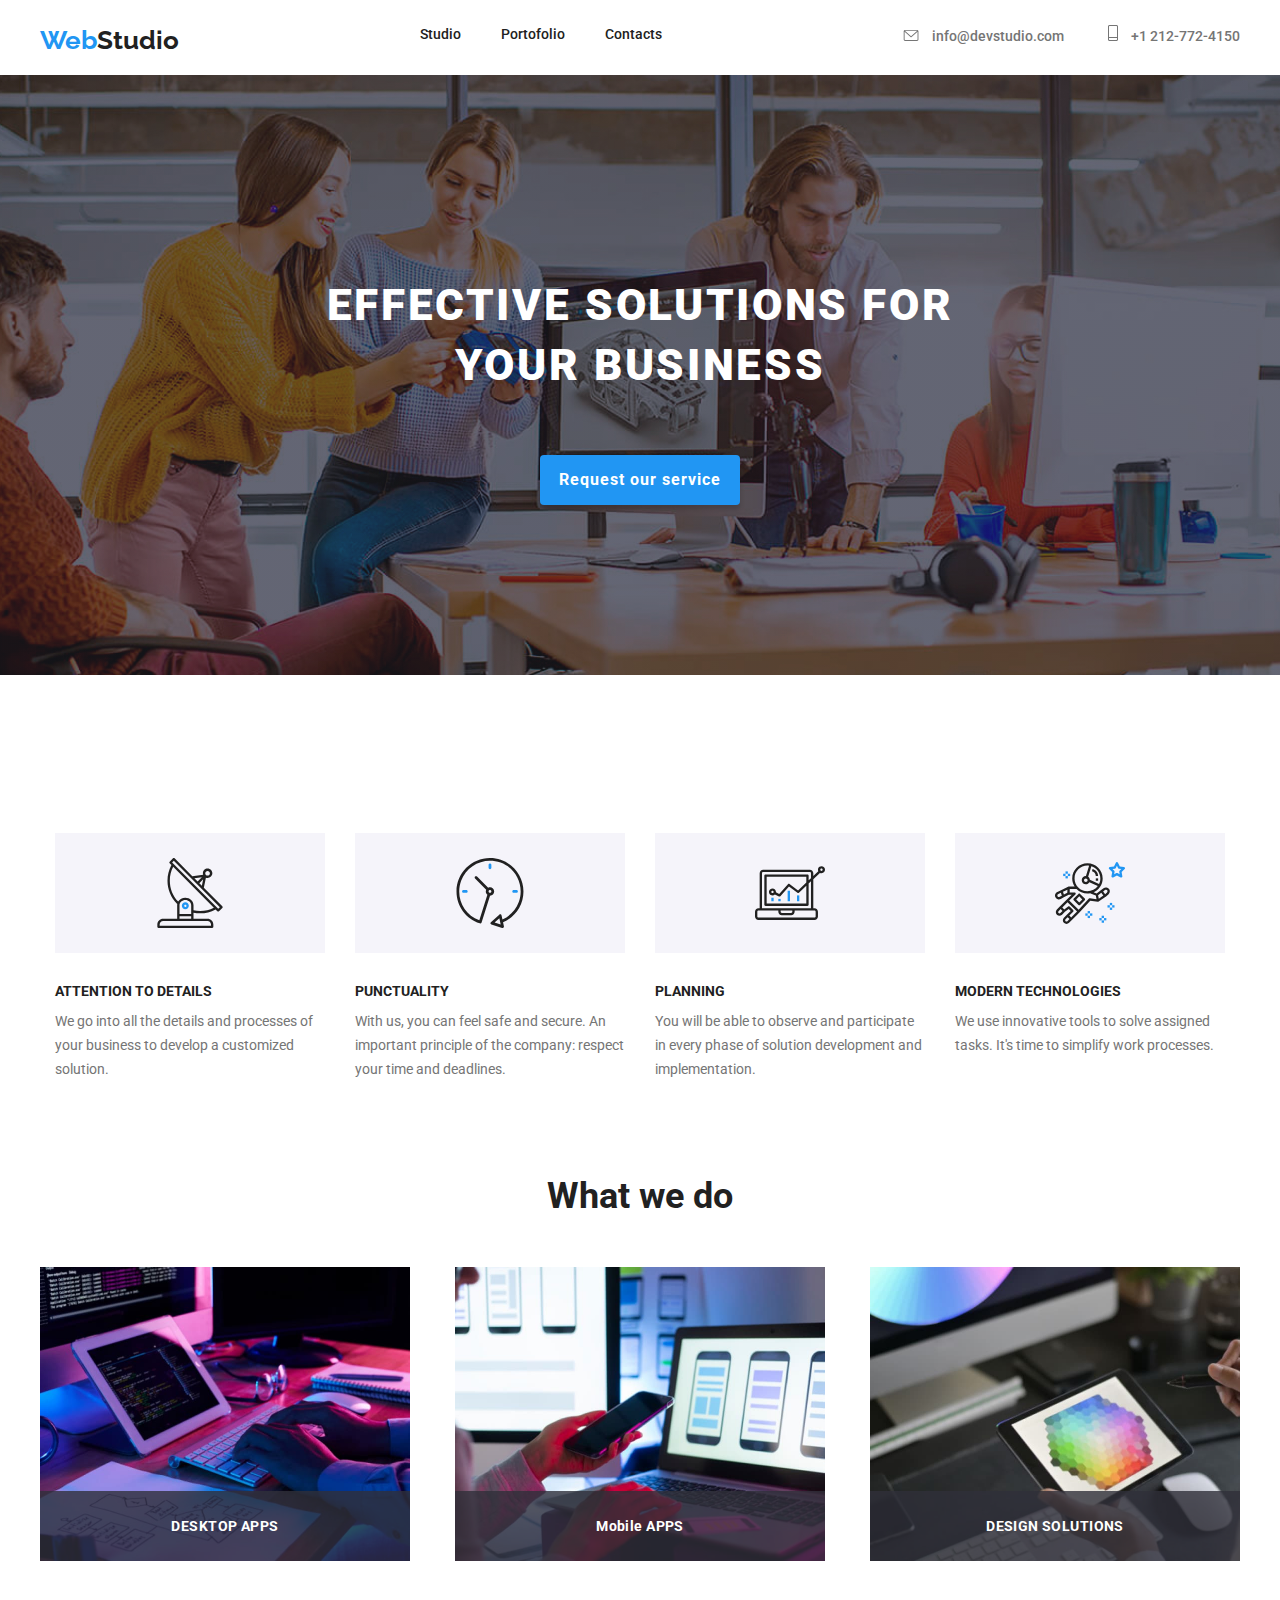
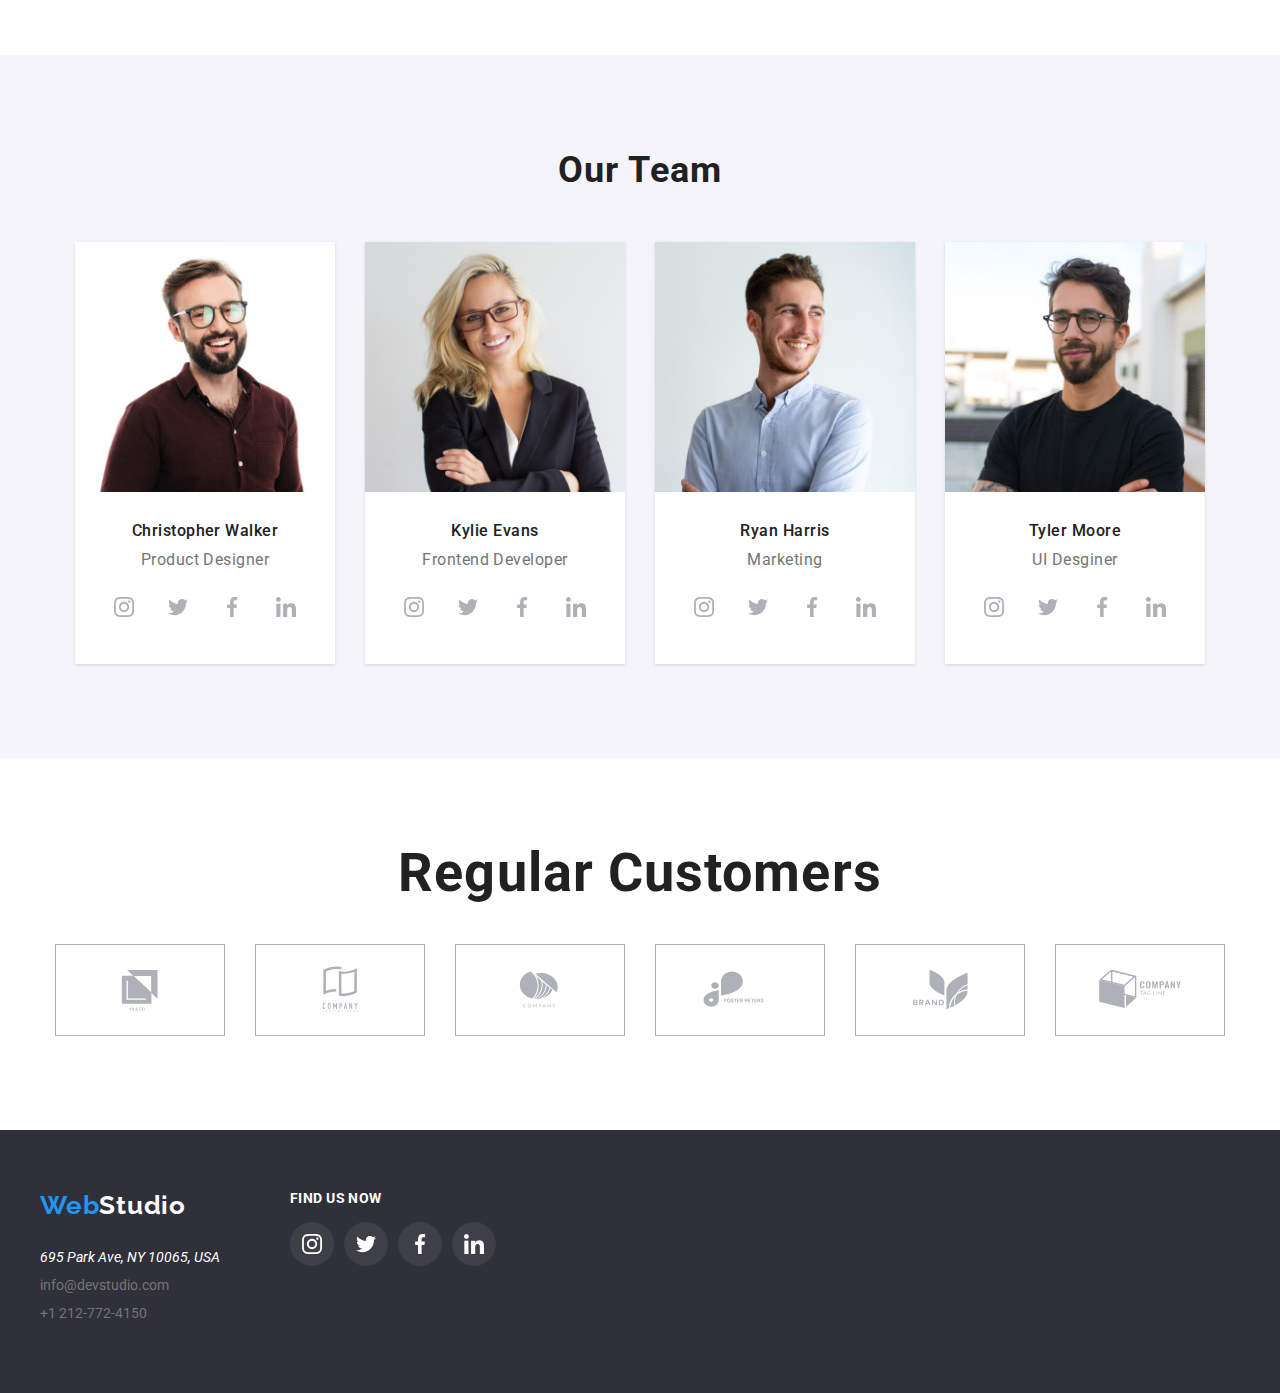
<file: index.html>
<!DOCTYPE html>
<html lang="en">

<head>
  <meta charset="UTF-8" />
  <meta name="viewport" content="width=device-width, initial-scale=1.0" />
  <title>Studio</title>

  <link rel="stylesheet" href="https://cdn.jsdelivr.net/npm/modern-normalize@latest/modern-normalize.css" />
  <link rel="stylesheet" href="./css/styles.css" />
  <link rel="preconnect" href="https://fonts.googleapis.com" />
  <link rel="preconnect" href="https://fonts.gstatic.com" crossorigin />
  <link
    href="https://fonts.googleapis.com/css2?family=Raleway:ital,wght@0,100..900;1,100..900&family=Roboto:ital,wght@0,100;0,300;0,400;0,500;0,700;0,900;1,100;1,300;1,400;1,500;1,700;1,900&display=swap"
    rel="stylesheet" />
</head>

<body>
  <header class="header">
    <div class="container">
      <div class="header__logo">
        <a href="#"><span class="logo">Web</span>Studio</a>
      </div>
      <nav class="header__navigation">
        <ul>
          <li><a href="index.html">Studio</a></li>
          <li><a href="portfolio.html">Portofolio</a></li>
          <li><a href="#Contacts">Contacts</a></li>
        </ul>
      </nav>

      <div class="header__info">
        <a href="mailto:info@devstudio.com">
          <svg class="header__icon-mail">
            <use href=" ./icons/symbol-defs.svg#icon-envelope" />
          </svg>
        </a>
        <a href="mailto:info@devstudio.com">info@devstudio.com</a>
        <a href="tel:1212-772-4150">
          <svg class="header__icon-phone">
            <use href="./icons/symbol-defs.svg#icon-phone" />
          </svg>
        </a>
        <a href="tel:+1212-772-4150">+1 212-772-4150</a>
      </div>
    </div>
  </header>

  <main>
    <section class="hero-section">
      <div class="container">
        <h1 class="hero-section__title">
          EFFECTIVE SOLUTIONS FOR <br /> YOUR BUSINESS
        </h1>

        <button data-modal-open class="hero-section__request button" type="button">
          Request our service
        </button>
      </div>
    </section>

    <section class="about">
      <div class="container">
        <div class="about__info">
          <ul>
            <li>
              <div class="about__info-container">
                <div class="about__icon-container">
                  <svg class="about__icon">
                    <use href="./icons/symbol-defs.svg#icon-antenna" />
                  </svg>
                </div>
                <h5>ATTENTION TO DETAILS</h5>
                <p>
                  We go into all the details and processes of your business to
                  develop a customized solution.
                </p>
              </div>
            </li>
            <li>
              <div class="about__info-container">
                <div class="about__icon-container">
                  <svg class="about__icon">
                    <use href="./icons/symbol-defs.svg#icon-clock" />
                  </svg>
                </div>
                <h5>PUNCTUALITY</h5>
                <p>
                  With us, you can feel safe and secure. An important principle of
                  the company: respect your time and deadlines.
                </p>
              </div>
            </li>
            <li>
              <div class="about__info-container">
                <div class="about__icon-container">
                  <svg class="about__icon">
                    <use href="./icons/symbol-defs.svg#icon-diagram" />
                  </svg>
                </div>
                <h5>PLANNING</h5>
                <p>
                  You will be able to observe and participate in every phase of
                  solution development and implementation.
                </p>
              </div>
            </li>
            <li>
              <div class="about__info-container">
                <div class="about__icon-container">
                  <svg class="about__icon">
                    <use href="./icons/symbol-defs.svg#icon-astronaut" />
                  </svg>
                </div>
                <h5>MODERN TECHNOLOGIES</h5>
                <p>
                  We use innovative tools to solve assigned tasks. It's time to
                  simplify work processes.
                </p>
              </div>
            </li>
          </ul>
        </div>
      </div>
    </section>

    <section class="apps">
      <div class="container">
        <div>
          <h2 class="apps__title">What we do</h2>
        </div>
        <div class="apps__images">

          <div class="apps__image">
            <div class="overlay overlay-box">
              <h5 class="apps__overlay-title">DESKTOP APPS</h5>
            </div>
            <img src="images/box1.jpg" alt="codding" />
          </div>

          <div class="apps__image">
            <div class="overlay overlay-box">
              <h5 class="apps__overlay-title">Mobile APPS</h5>
            </div>
            <img src="images/box2.jpg" alt="codding" />
          </div>


          <div class="apps__image">
            <div class="overlay overlay-box">
              <h5 class="apps__overlay-title">DESIGN SOLUTIONS</h5>
            </div>
            <img src="images/box3.jpg" alt="codding" />
          </div>
        </div>
      </div>
    </section>

    <section class="team">
      <div class="container">
        <div>
          <h2 class="team__title">Our Team</h2>
        </div>

        <div class="team__cards">
          <div class="team__card">
            <img class="team__image" src="images/teamcard1.jpg" alt="first teammate" width="260" />
            <h5>Christopher Walker</h5>
            <p>Product Designer</p>
            <ul class="team__social">
              <li><a href=""><svg class="team__icon-social">
                    <use href="./icons/symbol-defs.svg#icon-instagram" />
                  </svg></a></li>
              <li><a href=""><svg class="team__icon-social">
                    <use href="./icons/symbol-defs.svg#icon-twitter" />
                  </svg></a></li>
              <li><a href=""><svg class="team__icon-social">
                    <use href="./icons/symbol-defs.svg#icon-facebook" />
                  </svg></a></li>
              <li><a href=""><svg class="team__icon-social">
                    <use href="./icons/symbol-defs.svg#icon-linkedin" />
                  </svg></a></li>
            </ul>
          </div>

          <div class="team__card">
            <img class="team__image" src="images/teamcard2.jpg" alt="second teammate" width="260" />
            <h5>Kylie Evans</h5>
            <p>Frontend Developer</p>
            <ul class="team__social">
              <li><a href=""><svg class="team__icon-social">
                    <use href="./icons/symbol-defs.svg#icon-instagram" />
                  </svg></a></li>
              <li><a href=""><svg class="team__icon-social">
                    <use href="./icons/symbol-defs.svg#icon-twitter" />
                  </svg></a></li>
              <li><a href=""> <svg class="team__icon-social">
                    <use href="./icons/symbol-defs.svg#icon-facebook" />
                  </svg></a></li>
              <li><a href=""><svg class="team__icon-social">
                    <use href="./icons/symbol-defs.svg#icon-linkedin" />
                  </svg></a></li>
            </ul>
          </div>

          <div class="team__card">
            <img class="team__image" src="images/teamcard3.jpg" alt="thid teammate" width="260" />
            <h5 class="team__name">Ryan Harris</h5>
            <p class="team__job">Marketing</p>
            <ul class="team__social">
              <li><a href=""><svg class="team__icon-social">
                    <use href="./icons/symbol-defs.svg#icon-instagram" />
                  </svg></a></li>
              <li><a href=""><svg class="team__icon-social">
                    <use href="./icons/symbol-defs.svg#icon-twitter" />
                  </svg></a></li>
              <li><a href=""><svg class="team__icon-social">
                    <use href="./icons/symbol-defs.svg#icon-facebook" />
                  </svg></a></li>
              <li><a href=""><svg class="team__icon-social">
                    <use href="./icons/symbol-defs.svg#icon-linkedin" />
                  </svg></a></li>
            </ul>
          </div>

          <div class="team__card">
            <img class="team__image" src="images/teamcard4.jpg" alt="fourth teammate" width="260" />
            <h5>Tyler Moore</h5>
            <p>UI Desginer</p>
            <ul class="team__social">
              <li><a href=""><svg class="team__icon-social">
                    <use href="./icons/symbol-defs.svg#icon-instagram" />
                  </svg></a></li>
              <li><a href=""><svg class="team__icon-social">
                    <use href="./icons/symbol-defs.svg#icon-twitter" />
                  </svg></a></li>
              <li><a href=""> <svg class="team__icon-social">
                    <use href="./icons/symbol-defs.svg#icon-facebook" />
                  </svg></a></li>
              <li><a href=""><svg class="team__icon-social">
                    <use href="./icons/symbol-defs.svg#icon-linkedin" />
                  </svg></a></li>
            </ul>
          </div>
        </div>
      </div>
      </div>
    </section>

    <section class="customers">
      <div class="customers__title">
        <h2>Regular Customers</h2>
      </div>
      <div class="customers__logo">
        <div class="container">
          <div class="customer__space">
            <svg class="customer__logo">
              <use href="./icons/symbol-defs.svg#icon-logo1" />
            </svg>
          </div>
          <div class="customer__space">
            <svg class="customer__logo">
              <use href="./icons/symbol-defs.svg#icon-logo2" />
            </svg>
          </div>

          <div class="customer__space">
            <svg class="customer__logo">
              <use href="./icons/symbol-defs.svg#icon-logo3" />
            </svg>
          </div>
          <div class="customer__space">
            <svg class="customer__logo">
              <use href="./icons/symbol-defs.svg#icon-logo4" />
            </svg>
          </div>

          <div class="customer__space">
            <svg class="customer__logo">
              <use href="./icons/symbol-defs.svg#icon-logo5" />
            </svg>
          </div>
          <div class="customer__space">
            <svg class="customer__logo">
              <use href="./icons/symbol-defs.svg#icon-logo6" />
            </svg>
          </div>
        </div>
      </div>
    </section>
  </main>
  <footer class="footer">
    <div class="container">
      <div class="footer__info">
        <div class="footer__logo"><a href="#"><span class="logo">Web</span>Studio</a></div>
        <address class="footer__address">695 Park Ave, NY 10065, USA</address>
        <a href="mailto:info@devstudio.com">info@devstudio.com</a>
        <a href="tel:+1212-772-4150">+1 212-772-4150</a>
      </div>


      <div class="footer__contact">
        <h5 class="footer__title">FIND US NOW</h5>
        <ul class="footer__socials">
          <li><a href=""><svg class="footer__social">
                <use href="icons/symbol-defs.svg#icon-instagram-footer" />
              </svg></a></li>
          <li><a href=""><svg class="footer__social">
                <use href="icons/symbol-defs.svg#icon-twitter-footer" />
              </svg></a></li>
          <li> <a href=""><svg class="footer__social">
                <use href="icons/symbol-defs.svg#icon-facebook-footer" />
              </svg></a></li>
          <li><a href=""><svg class="footer__social">
                <use href="icons/symbol-defs.svg#icon-linkedin-footer" />
              </svg>
            </a></li>
        </ul>
      </div>
    </div>
  </footer>
  <div data-modal class="is-hidden">
    <div data-modal-content>
      <h2>Modal title</h2>
      <p>
        Lorem ipsum dolar sit amet consectetur adpisicing
      </p>
      <button data-modal-close class="modal-close-button" type=" button">
        x
      </button>
    </div>
  </div>
  <script src="./modal.js">
  </script>
</body>

</html>
</file>
<file: css/styles.css>
:root {
  --blue: #2196f3;
  --white: #ffffff;
  --light-black: #2f303a;
  --black: #212121;
  --grey: #757575;
  --bground: #f5f4fa;
  --primary-font: "Roboto", sans-serif;
  --secondary-font: "Raleway", sans-serif;
}

* {
  margin: 0;
  padding: 0;
}

html {
  box-sizing: border-box;
}

body {
  font-family: var(--primary-font);
  background-color: var(--white);
  color: var(--black);
}

img {
  display: block;
  max-width: 100%;
  height: auto;
}

ul {
  list-style: none;
}

a {
  text-decoration: none;
  color: inherit;
}

/* HEADER SECTION */
.header {
  margin-top: 25px;
  /* padding-bottom: 25px; */
  border: 1px 0px 0px 0px;
}

.header .container {
  display: flex;
  justify-content: space-between;
  align-items: flex-start;
  flex-wrap: wrap;
}

.header__logo {
  font-family: var(--secondary-font);
  background-color: var(--white);
}

.header__logo a {
  transition-property: all;
  transition-duration: 250ms;
  transition-timing-function: cubic-bezier(0.4, 0, 0.2, 1);
  font-weight: 700;
  font-size: 26px;
  line-height: 30px;
}

.header__navigation ul {
  display: flex;
  gap: 40px;
}

.header__navigation li {
  padding-bottom: 32px;
}
.header__navigation li:hover {
  border-bottom: 4px solid var(--blue);
  /* border-radius: 2px; */
  padding-bottom: 28px;
}

.header__navigation {
  background-color: var(--white);
}

.header__navigation a {
  transition-property: all;
  transition-duration: 250ms;
  transition-timing-function: cubic-bezier(0.4, 0, 0.2, 1);
  font-size: 14px;
  font-weight: 500;
  line-height: 16px;
}

.header__navigation a:hover {
  color: var(--blue);
}

.header__info a {
  transition-property: all;
  transition-duration: 250ms;
  transition-timing-function: cubic-bezier(0.4, 0, 0.2, 1);
  color: var(--grey);
  font-size: 14px;
  font-weight: 500;
  line-height: 16px;
}

.header__info a:hover {
  color: var(--blue);
  width: 42px;
}

.header__info a:focus {
  color: var(--blue);
}

.header__icon-mail {
  margin-right: 10px;
  width: 16px;
  height: 12px;
}

.header__icon-phone {
  margin-left: 40px;
  margin-right: 10px;
  width: 10px;
  height: 16px;
}

/* HERO-SECTION */
.hero-section {
  /* height: 600px; */
  width: 100%;
  height: 600px;
  max-width: 1600px;
  background-color: var(--light-black);
  background-image: linear-gradient(
      0deg,
      rgba(47, 48, 58, 0.4),
      rgba(47, 48, 58, 0.4)
    ),
    url("../images/hero-background.jpg");
  background-size: cover;
  background-repeat: no-repeat;
  background-position: center;
  margin-left: auto;
  margin-right: auto;
}

.hero-section .container {
  display: flex;
  flex-direction: column;
  align-items: center;
}

.hero-section__request {
  width: 200px;
  height: 50px;
  background-color: var(--blue);
  box-shadow: 0px 4px 4px 0px #00000026;
  border-radius: 4px;
  font-size: 16px;
  font-weight: 700;
  line-height: 30px;
  letter-spacing: 0.06em;
  color: var(--white);
  border: 0px solid var(--blue);
  margin-top: 30px;
}

.hero-section__title {
  margin-top: 200px;
  color: var(--white);
  font-size: 44px;
  font-weight: 900;
  line-height: 60px;
  margin-bottom: 30px;
  letter-spacing: 0.06em;
  text-align: center;
}

/* BUTTON  */
.button {
  transition-property: all;
  transition-duration: 250ms;
  transition-timing-function: cubic-bezier(0.4, 0, 0.2, 1);
  cursor: pointer;
}

.button:hover {
  background-color: #6487a3;
}

.button:active {
  background-color: var(--grey);
}

/* ABOUT SECTION  */
.about {
  /* width: 1170px; */
  margin-top: 64px;
  margin-bottom: 94px;
}

.about__info h5 {
  font-size: 14px;
  font-weight: 700;
  line-height: 16px;
  padding-bottom: 10px;
}

.about__info p {
  font-size: 14px;
  font-weight: 400;
  line-height: 24px;
  color: var(--grey);
}

.about__info ul {
  display: flex;
  flex-direction: row;
  gap: 30px;
  justify-content: center;
}

.about__icon-container {
  display: flex;
  align-items: center;
  justify-content: center;
  width: 270px;
  height: 120px;
  background-color: rgba(245, 244, 250, 1);
  margin-bottom: 30px;
}

.about__info-container {
  padding-top: 94px;
  max-width: 270px;
  height: auto;
}

/* APPS SECTION  */

/* .apps {
  padding-top: 188px;
} */

.apps__images {
  display: flex;
  justify-content: space-between;
  gap: 30px;
  flex-wrap: wrap;
  position: relative;
  overflow: hidden;
}

.apps__image {
  /* height: 294px; */
  width: 370px;
  height: auto;
}

.apps__title {
  font-size: 36px;
  font-weight: 700;
  line-height: 42px;
  margin-bottom: 50px;
  text-align: center;
}

.apps__overlay-title {
  color: #ffffff;
  font-size: 14px;
  font-weight: 700;
  line-height: 16.41px;
  letter-spacing: 0.03em;
  text-align: center;
}

.team {
  margin-top: 94px;
  padding-bottom: 94px;
  background-color: var(--bground);
}

.team__title {
  padding-top: 94px;
  margin-bottom: 50px;
  font-size: 36px;
  font-weight: 700;
  line-height: 42.19px;
  letter-spacing: 0.03em;
  text-align: center;
}

.team__image {
  width: 260px;
  /* height: 270px; */
  height: auto;
}

.team__cards {
  display: flex;
  justify-content: center;
  gap: 30px;
}

.team__cards p {
  font-size: 16px;
  font-weight: 400;
  line-height: 18.75px;
  color: var(--grey);
  letter-spacing: 0.03em;
  text-align: center;
}

.team__cards h5 {
  font-size: 16px;
  font-weight: 500;
  line-height: 18.75px;
  padding-top: 30px;
  padding-bottom: 10px;
  letter-spacing: 0.03em;
  text-align: center;
}

.team__card {
  background-color: white;
  box-shadow: 0px 2px 1px 0px #00000033;
  box-shadow: 0px 1px 1px 0px #00000024;
  box-shadow: 0px 1px 3px 0px #0000001f;
}

.team__icon-social {
  fill: #afb1b8;
  width: 20px;
  height: 20px;
}

.team__social {
  display: flex;
  justify-content: center;
  align-items: center;
  gap: 10px;
  margin-top: 16px;
  margin-bottom: 30px;
}

.team__social li {
  transition-property: all;
  transition-duration: 250ms;
  transition-timing-function: cubic-bezier(0.4, 0, 0.2, 1);
  display: flex;
  align-items: center;
  padding: 12px;
  background-color: transparent;
  border-radius: 50%;
}

.team__social li:hover {
  background-color: var(--blue);
}

.team__icon-social:hover {
  fill: white;
}

.team__social li:focus {
  background-color: var(--blue);
}

.team__icon-social:focus {
  fill: white;
}

/* CUSTOMERS SECTION */
.customers__title {
  margin-top: 94px;
  padding-bottom: 50px;
  font-size: 36px;
  font-weight: 700;
  line-height: 42.19px;
  letter-spacing: 0.03em;
  text-align: center;
}

.customers__logo .container {
  display: flex;
  gap: 30px;
  justify-content: center;
  align-items: center;
}

.customer__logo {
  transition-property: all;
  transition-duration: 250ms;
  transition-timing-function: cubic-bezier(0.4, 0, 0.2, 1);
  fill: #afb1b8;
  max-width: 93px;
  height: auto;
}

.customer__logo:hover {
  fill: var(--blue);
}

.customer__space:hover {
  border-color: var(--blue);
}

.customer__space {
  transition-property: all;
  transition-duration: 250ms;
  transition-timing-function: cubic-bezier(0.4, 0, 0.2, 1);
  display: flex;
  justify-content: center;
  align-items: center;
  width: 170px;
  height: 92px;
  top: 2493px;
  left: 815px;
  border: 1px solid #afb1b8;
  margin-bottom: 94px;
}

/* FOOTER SECTION  */
.footer {
  background-color: var(--light-black);
  padding-top: 60px;
  padding-bottom: 60px;
}

.footer .container {
  display: flex;
  justify-content: flex-start;
  flex-wrap: wrap;
}

.footer__logo {
  transition-property: all;
  transition-duration: 250ms;
  transition-timing-function: cubic-bezier(0.4, 0, 0.2, 1);
  font-family: var(--secondary-font);
  margin-bottom: 28px;
}

.footer__info .footer__logo a {
  font-size: 26px;
  font-weight: 700;
  line-height: 30.52px;
  letter-spacing: 0.03em;
  text-align: left;
  color: var(--white);
}

.footer__address {
  margin-bottom: 12px;
  font-size: 14px;
  font-weight: 400;
  line-height: 16.41px;
}

.footer__info {
  display: flex;
  flex-direction: column;
  margin-right: 70px;
}

.footer__info a {
  transition-property: all;
  transition-duration: 250ms;
  transition-timing-function: cubic-bezier(0.4, 0, 0.2, 1);
  padding-bottom: 12px;
  text-decoration: none;
  font-size: 14px;
  font-weight: 400;
  line-height: 16px;
  color: var(--grey);
}

.footer__info > a:hover {
  color: var(--blue);
}

.footer__info a:focus {
  color: var(--blue);
}

.footer__title {
  color: white;
  font-size: 14px;
  font-weight: 700;
  line-height: 16.41px;
  letter-spacing: 0.03em;
  text-align: left;
}

.footer__social {
  width: 20px;
  height: 20px;
}

.footer__socials {
  display: flex;
  gap: 10px;
  margin-top: 16px;
}

.footer__socials li {
  background-color: #3e3f47;
  padding: 12px;
  border-radius: 50%;
}

.footer__socials a {
  display: flex;
  align-items: center;
}

.footer__socials li:hover {
  background-color: var(--blue);
}

/* .footer__contact {
  margin-left: 94px;
} */

.logo {
  color: var(--blue);
}

.footer__address {
  color: var(--white);
}
.hero-section__buttons .container {
  display: flex;
  justify-content: center;
}

.hero-section__buttons button {
  transition-property: all;
  transition-duration: 250ms;
  transition-timing-function: cubic-bezier(0.4, 0, 0.2, 1);
  border-radius: 4px;
  background-color: var(--bground);
  font-size: 16px;
  font-weight: 500;
  line-height: 26px;
  color: var(--black);
  border: 0px solid var(--blue);
  cursor: pointer;
  border-radius: 4px 0px 0px 0px;
  letter-spacing: 0.03em;
  text-align: center;
  padding: 6px 22px;
  margin-right: 8px;
  margin-bottom: 30px;
  margin-top: 94px;
}

.hero-section__buttons button:hover {
  background-color: var(--blue);
  box-shadow: 0px 2px 1px 0px rgba(0, 0, 0, 0.2);
  box-shadow: 0px 1px 1px 0px rgba(0, 0, 0, 0.14);
  box-shadow: 0px 1px 3px 0px rgba(0, 0, 0, 0.12);
}

.hero-section__buttons button:focus {
  background-color: red;
}

.hero-section__portofolio h5 {
  margin-bottom: 4px;
  padding-left: 24px;
  font-size: 18px;
  font-weight: 700;
  line-height: 36px;
}

.hero-section__portofolio p {
  padding-left: 24px;
  font-size: 16px;
  font-weight: 400;
  line-height: 30px;
  color: var(--grey);
}

.hero-section__portofolio ul {
  display: flex;
  flex-direction: row;
  justify-content: center;
}

.hero-section__portofolio li {
  transition-property: all;
  transition-duration: 250ms;
  transition-timing-function: cubic-bezier(0.4, 0, 0.2, 1);
  margin-right: 30px;
  margin-bottom: 30px;
}

.hero-section__portofolio li:hover {
  box-shadow: 0px 2px 1px 0px rgba(0, 0, 0, 0.2);
  box-shadow: 0px 1px 1px 0px rgba(0, 0, 0, 0.14);
  box-shadow: 0px 1px 3px 0px rgba(0, 0, 0, 0.12);
}

.portofolio {
  background-color: white;
  border: 1px solid #eeeeee;
  position: relative;
  overflow: hidden;
}

.portofolio img {
  max-width: 100%;
  height: auto;
}
.portofolio-text {
  transition-property: all;
  transition-duration: 250ms;
  transition-timing-function: cubic-bezier(0.4, 0, 0.2, 1);
  color: var(--white);
  font-size: 18px;
  line-height: 28px;
  letter-spacing: 0.03em;
  position: absolute;
  background: rgba(33, 150, 243, 0.9);
  opacity: 0;
  transform: translateY(100%);
  padding-top: 87px;
  padding-left: 24px;
  padding-right: 24px;
  padding-bottom: 65px;
}

.portofolio-overlap:hover .portofolio-text {
  opacity: 1;
  transform: translateY(-100%);
}
.container {
  width: 1200px;
  margin: auto;
}

.about__icon {
  width: 70px;
  height: 70px;
}

.overlay {
  display: flex;
  justify-content: center;
  align-items: center;
  position: absolute;
  background: #2f303acc;
  width: 370px;
  height: 70px;
}

.overlay-box {
  bottom: 0;
}

.is-hidden {
  visibility: hidden;
  opacity: 0;
  pointer-events: none;
}

[data-modal] {
  height: 100%;
  width: 100%;
  position: fixed;
  top: 0;
  left: 0;
  background-color: rgba(0, 0, 0, 0.5);
}

[data-modal-content] {
  width: 528px;
  height: 581px;
  background-color: var(--white);
  position: absolute;
  transform: translate(-50%, -50%);
  top: 50%;
  left: 50%;
}

[data-modal-close] {
  position: absolute;
  top: 10px;
  right: 10px;
}

.modal-close-button {
  cursor: pointer;
  display: flex;
  justify-content: center;
  align-items: center;
  height: 18px;
  width: 18px;
  border: 1px solid #0000001a;
  border-radius: 50%;
}
</file>
